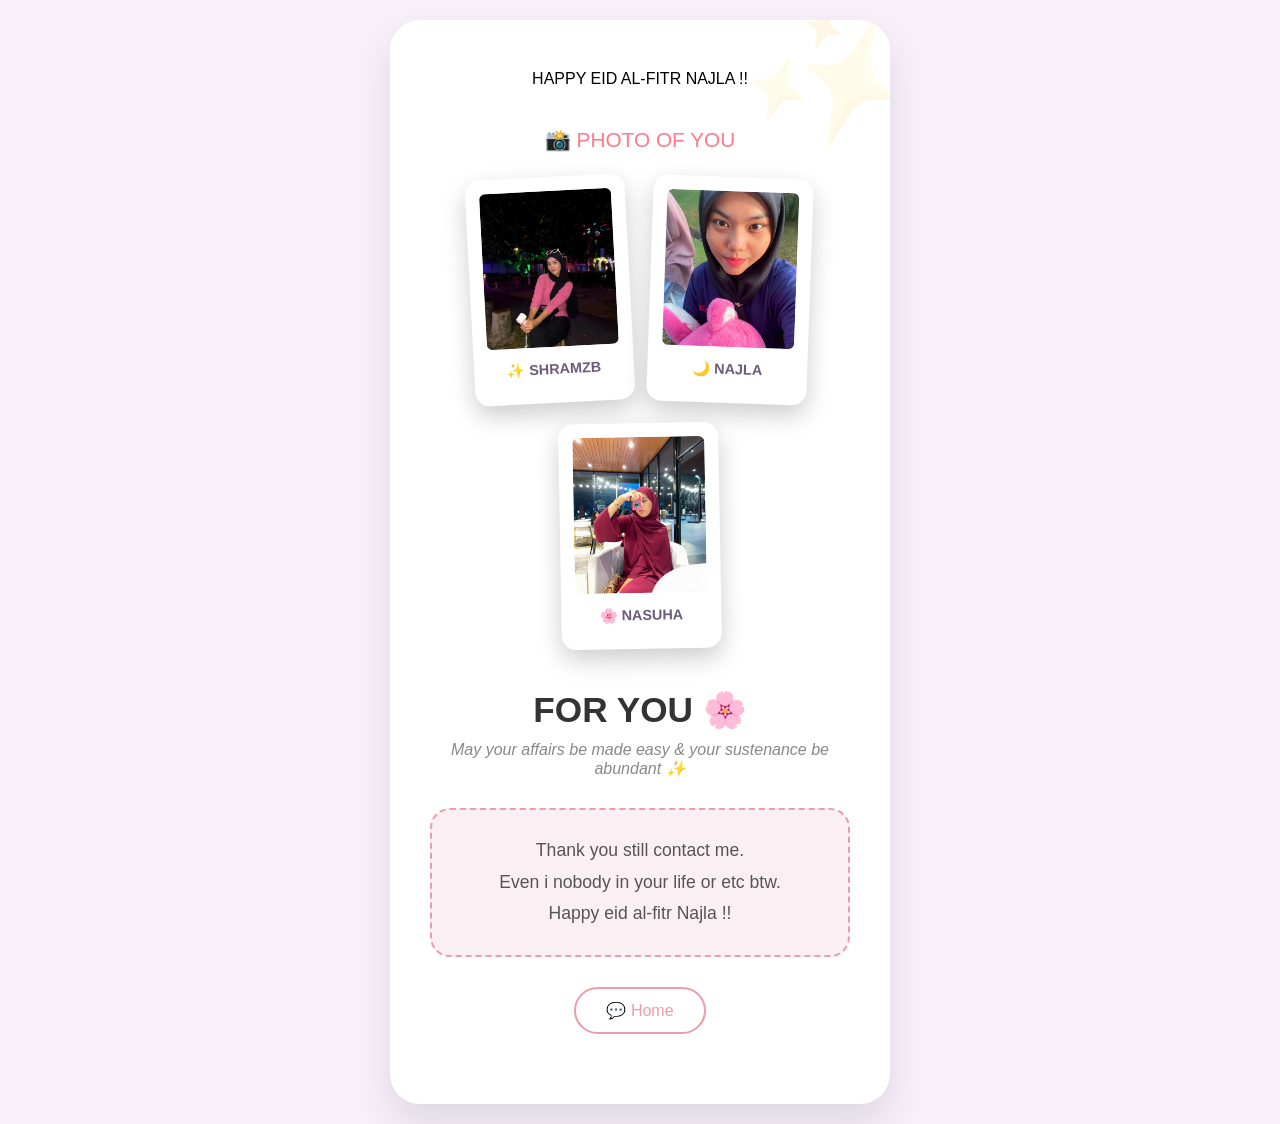
<file: raya.html>
<!DOCTYPE html>
<html lang="en">
<head>
    <meta charset="UTF-8">
    <meta name="viewport" content="width=device-width, initial-scale=1.0">
    <title>Just for You</title>
    <Link rel="stylesheet" href="raya.css">
</head>
<body>
    <div class="card">
        <p>HAPPY EID AL-FITR NAJLA !!</p>

        <div class="photo-gallery">
    <h3 class="gallery-title">📸 PHOTO OF YOU</h3>
    <div class="polaroid-grid">
        <div class="polaroid">
            <div class="polaroid-img" style="background-image: url('najla2.jpeg')">
            </div>
            <div class="polaroid-caption">
                <p>✨ SHRAMZB</p>
            </div>
        </div>
        
        <div class="polaroid">
            <div class="polaroid-img" style="background-image: url('najla3.jpeg')">
            </div>
            <div class="polaroid-caption">
                <p>🌙 NAJLA</p>
            </div>
        </div>
        
        <div class="polaroid">
            <div class="polaroid-img" style="background-image: url('najla1.jpeg')">
            </div>
            <div class="polaroid-caption">
                <p>🌸 NASUHA</p>
            </div>
        </div>
    </div>
</div>
        
        <h1 id="nameTitle">FOR YOU 🌸</h1>
        <div class="subtitle">May your affairs be made easy & your sustenance be abundant ✨</div>
        
        <div class="reason">
            <p id="reasonText">
                Thank you still contact me. <br>
                Even i nobody in your life or etc btw. <br>
                Happy eid al-fitr Najla !!
            </p>
        </div>
        
        <div class="button-group">
            <a href="index.html" class="btn btn-outline-pink">
                💬 Home
            </a>
        </div>
    </div>

    <script src="raya.js"></script>
    
</body>
</html>
</file>
<file: raya.css>
* {
    margin: 0;
    padding: 0;
    box-sizing: border-box;
}
        
body {
    min-height: 100vh;
    background: #f7f0fa;
    font-family: 'Arial', sans-serif;
    display: flex;
    justify-content: center;
    align-items: center;
    padding: 20px;
}
        
.card {
    background: white;
    border-radius: 30px;
    padding: 50px 40px;
    max-width: 500px;
    box-shadow: 0 20px 40px rgba(0,0,0,0.1);
    text-align: center;
    position: relative;
    overflow: hidden;
}
        
.card::before {
    content: '✨';
    position: absolute;
    top: -20px;
    right: -20px;
    font-size: 8rem;
    opacity: 0.1;
    transform: rotate(20deg);
}
        
h1 {
    color: #333;
    font-size: 2.2rem;
    margin-bottom: 10px;
}
        
.subtitle {
    color: #888;
    margin-bottom: 30px;
    font-style: italic;
}
        
.reason {
    background: #faf0f3;
    padding: 25px;
    border-radius: 20px;
    margin: 30px 0;
    border: 2px dashed #ee9ca7;
}
        
.reason p {
    color: #555;
    line-height: 1.8;
    font-size: 1.1rem;
}
        
.small-note {
    color: #999;
    font-size: 0.9rem;
    margin: 20px 0;
}
        
.button-group {
    display: flex;
    gap: 15px;
    justify-content: center;
    margin: 30px 0 20px;
}
        
.btn {
    padding: 12px 30px;
    border: none;
    border-radius: 50px;
    cursor: pointer;
    transition: 0.3s;
    font-size: 1rem;
    text-decoration: none;
    display: inline-block;
}
        
.btn-pink {
    background: #ee9ca7;
    color: white;
}
        
.btn-pink:hover {
    background: #d88591;
    transform: translateY(-3px);
}
        
.btn-outline-pink {
    background: transparent;
    border: 2px solid #ee9ca7;
    color: #ee9ca7;
}

.btn-outline-pink:hover {
    background: #ee9ca7;
    color: white;
}
        
.back-link {
    color: #aaa;
    text-decoration: none;
    font-size: 0.9rem;
    display: block;
    margin-top: 20px;
}
        
.back-link:hover {
    color: #ee9ca7;
}

.photo-gallery {
    margin: 40px 0;
}

.gallery-title {
    color: #ff7b89;
    text-align: center;
    margin-bottom: 25px;
    font-size: 1.3rem;
    font-weight: 500;
}

.polaroid-grid {
    display: flex;
    flex-wrap: wrap;
    gap: 20px;
    justify-content: center;
}

.polaroid {
    background: white;
    padding: 12px 12px 25px 12px;
    border-radius: 15px;
    box-shadow: 0 10px 25px rgba(0,0,0,0.2);
    transform: rotate(var(--rotate, 0deg));
    transition: 0.3s;
    width: 160px;
    cursor: pointer;
}

.polaroid:hover {
    transform: rotate(0deg) scale(1.05);
    box-shadow: 0 15px 35px rgba(255, 123, 137, 0.4);
}

.polaroid:nth-child(1) { --rotate: -3deg; }
.polaroid:nth-child(2) { --rotate: 2deg; }
.polaroid:nth-child(3) { --rotate: -1deg; }

.polaroid-img {
    width: 100%;
    height: 160px;
    background-size: cover;
    background-position: center;
    background-color: #f0f0f0;
    border-radius: 8px;
    margin-bottom: 12px;
    border: 2px solid white;
}

.polaroid-caption {
    text-align: center;
    font-family: 'Quicksand', sans-serif;
}

.caption-date {
    font-size: 0.7rem;
    color: #ff9a9e;
    display: block;
    margin-bottom: 5px;
}

.polaroid-caption p {
    color: #6c5b7b;
    font-size: 0.9rem;
    font-weight: 600;
    margin: 0;
}
</file>
